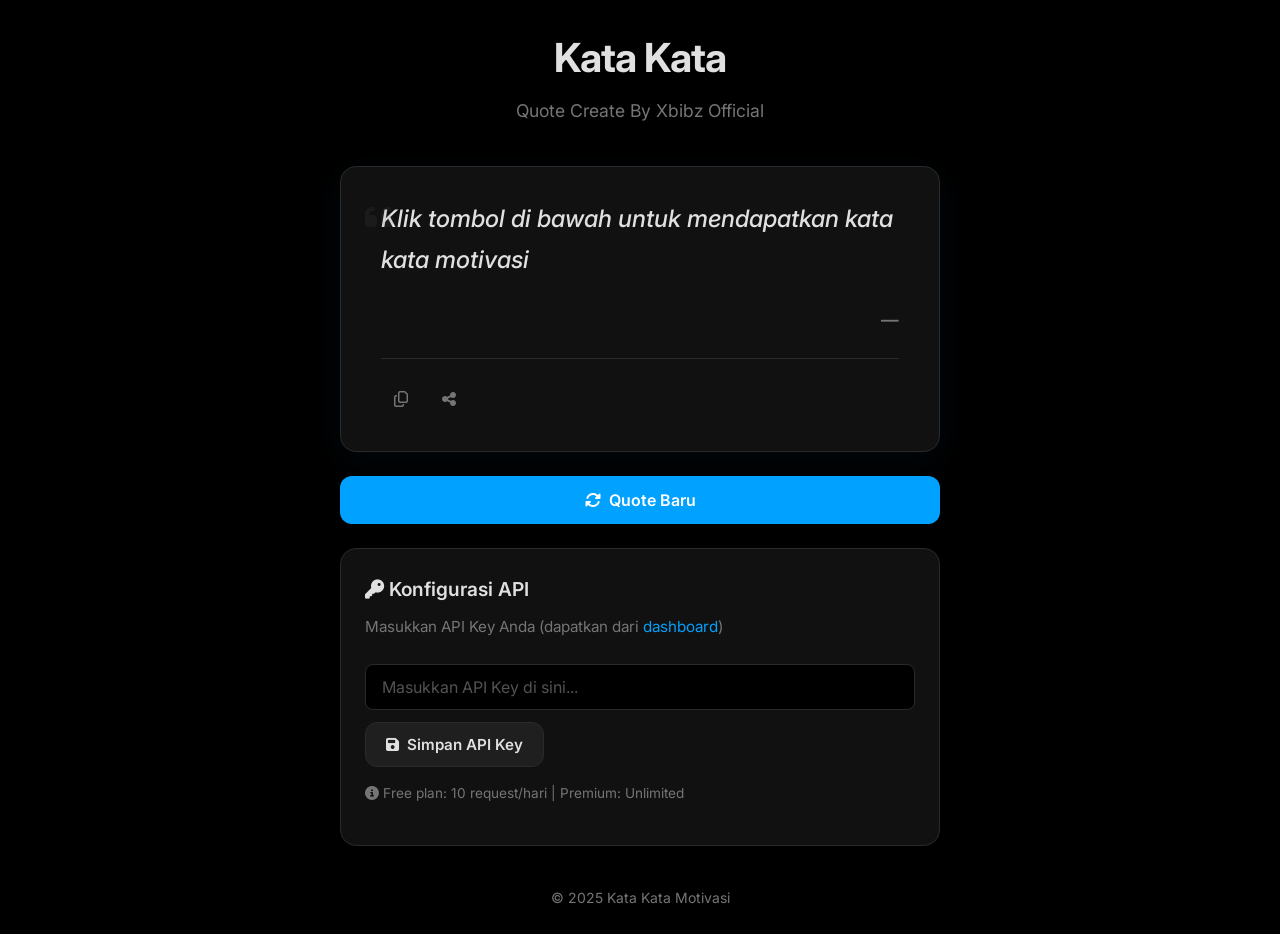
<file: index.html>
<!DOCTYPE html>
<html lang="id">
<head>
    <meta charset="UTF-8">
    <meta name="viewport" content="width=device-width, initial-scale=1.0">
    <title>Kata Kata Quote</title>
    <link rel="stylesheet" href="https://cdnjs.cloudflare.com/ajax/libs/font-awesome/6.4.0/css/all.min.css">
    
    <link rel="preconnect" href="https://fonts.googleapis.com">
    <link rel="preconnect" href="https://fonts.gstatic.com" crossorigin>
    <link href="https://fonts.googleapis.com/css2?family=Inter:wght@400;500;600;700&display=swap" rel="stylesheet">
    
    <meta name="description" content="Testing API QUOTE By Xbibz Official">

    <style>
        :root {
            /* TEMA AMOLED MODERN
              - Latar belakang hitam pekat (#000000) untuk AMOLED.
              - Permukaan (surface) abu-abu sangat gelap untuk kontras.
              - Aksen biru elektrik untuk tampilan "canggih".
              - Teks off-white (#e0e0e0) agar lebih nyaman di mata daripada putih pekat.
            */
            --bg: #000000;
            --surface: #111111;
            --surface-hover: #1f1f1f;
            --border: #2a2a2a;
            --text-primary: #e0e0e0;
            --text-secondary: #757575;
            --accent: #00A1FF;
            --accent-hover: #007BFF;
            --error: #FF5252;
            --success: #00C853;
        }

        * {
            margin: 0;
            padding: 0;
            box-sizing: border-box;
        }

        html {
            /* Efek scroll yang lebih mulus */
            scroll-behavior: smooth;
        }

        body {
            font-family: 'Inter', system-ui, -apple-system, BlinkMacSystemFont, 'Segoe UI', Roboto, sans-serif;
            background: var(--bg);
            color: var(--text-primary);
            min-height: 100vh;
            display: grid;
            place-items: center;
            padding: 24px;
            line-height: 1.7;
            /* Anti-aliasing untuk teks yang lebih tajam */
            -webkit-font-smoothing: antialiased;
            -moz-osx-font-smoothing: grayscale;
        }

        .container {
            width: 100%;
            max-width: 600px;
            display: flex;
            flex-direction: column;
            gap: 24px;
        }

        /* --- Header --- */
        .header {
            text-align: center;
            margin-bottom: 16px;
        }

        .header h1 {
            font-size: 2.5rem;
            font-weight: 700;
            color: var(--text-primary);
            letter-spacing: -1px;
        }

        .header p {
            color: var(--text-secondary);
            font-size: 1.1rem;
            margin-top: 4px;
        }

        /* --- Kartu Quote Utama --- */
        .quote-card {
            background: var(--surface);
            border: 1px solid var(--border);
            border-radius: 16px;
            padding: 32px 40px;
            position: relative;
            /* Bayangan halus dengan warna aksen untuk efek "canggih" */
            box-shadow: 0 8px 32px rgba(0, 161, 255, 0.05);
        }

        .quote-icon {
            position: absolute;
            top: 24px;
            left: 24px;
            font-size: 2rem;
            color: var(--text-secondary);
            opacity: 0.1;
        }

        .quote-text {
            font-size: 1.5rem;
            font-weight: 500;
            color: var(--text-primary);
            margin-bottom: 24px;
            font-style: italic;
        }

        .quote-author {
            color: var(--accent);
            font-size: 1.1rem;
            text-align: right;
            font-weight: 600;
        }
        
        /* Tanda hubung "—" sebelum nama author */
        .quote-author::before {
            content: '— ';
            color: var(--text-secondary);
        }

        /* --- Meta & Aksi Quote --- */
        .quote-meta {
            display: flex;
            justify-content: space-between;
            align-items: center;
            margin-top: 24px;
            padding-top: 20px;
            border-top: 1px solid var(--border);
            font-size: 0.9rem;
            color: var(--text-secondary);
        }

        .quote-actions {
            display: flex;
            gap: 8px;
        }

        /* --- Tombol --- */
        .btn, .icon-btn {
            cursor: pointer;
            border: none;
            border-radius: 12px;
            font-family: 'Inter', sans-serif;
            font-weight: 600;
            transition: all 0.25s ease;
            display: inline-flex;
            align-items: center;
            justify-content: center;
            gap: 8px;
            text-decoration: none;
        }

        /* Tombol Utama (Primary) */
        .btn-primary {
            background: var(--accent);
            color: #ffffff;
            padding: 14px 28px;
            font-size: 1rem;
            width: 100%;
        }

        .btn-primary:hover {
            background: var(--accent-hover);
            transform: translateY(-2px);
            box-shadow: 0 4px 15px rgba(0, 161, 255, 0.2);
        }

        /* Tombol Ikon (Copy, Share) */
        .icon-btn {
            background: transparent;
            color: var(--text-secondary);
            width: 40px;
            height: 40px;
            font-size: 1rem;
            border-radius: 50%; /* Bulat sempurna */
        }

        .icon-btn:hover {
            color: var(--accent);
            background: rgba(0, 161, 255, 0.1);
        }

        /* --- Notifikasi (Loading, Error, Success) --- */
        .notification {
            padding: 14px;
            border-radius: 8px;
            margin-top: 16px;
            display: none; /* Sembunyi secara default */
            text-align: center;
            font-weight: 500;
        }

        .loading {
            color: var(--text-secondary);
            font-style: italic;
        }

        .error {
            background: rgba(255, 82, 82, 0.05);
            color: var(--error);
            border: 1px solid var(--error);
        }

        .success {
            background: rgba(0, 200, 83, 0.05);
            color: var(--success);
            border: 1px solid var(--success);
        }

        /* --- Konfigurasi API --- */
        .api-config {
            background: var(--surface);
            border: 1px solid var(--border);
            border-radius: 16px;
            padding: 24px;
        }

        .api-config h3 {
            font-size: 1.2rem;
            font-weight: 600;
            color: var(--text-primary);
            margin-bottom: 8px;
        }

        .api-config p {
            color: var(--text-secondary);
            font-size: 0.95rem;
            margin-bottom: 16px;
        }

        .api-config p a {
            color: var(--accent);
            text-decoration: none;
        }
        .api-config p a:hover {
            text-decoration: underline;
        }
        
        .api-key-input {
            background: var(--bg); /* Latar belakang input = latar belakang body */
            border: 1px solid var(--border);
            color: var(--text-primary);
            padding: 12px 16px;
            border-radius: 8px;
            margin: 8px 0 12px;
            width: 100%;
            font-size: 1rem;
            font-family: 'Inter', sans-serif;
            transition: all 0.25s ease;
        }

        .api-key-input:focus {
            outline: none;
            border-color: var(--accent);
            /* Efek glow saat fokus */
            box-shadow: 0 0 0 3px rgba(0, 161, 255, 0.2);
        }

        .api-key-input::placeholder {
            color: var(--text-secondary);
            opacity: 0.7;
        }

        /* Tombol Simpan (Sekunder) */
        .btn-secondary {
            background: var(--surface-hover);
            color: var(--text-primary);
            border: 1px solid var(--border);
            padding: 12px 20px;
            font-size: 0.95rem;
        }

        .btn-secondary:hover {
            background: var(--surface);
            border-color: var(--text-secondary);
        }
        
        .api-config .success {
            margin-bottom: 0;
            margin-top: 12px;
        }

        /* --- Footer --- */
        .footer {
            margin-top: 16px;
            color: var(--text-secondary);
            font-size: 0.875rem;
            text-align: center;
        }

        /* --- Responsif --- */
        @media (max-width: 640px) {
            body {
                padding: 16px;
            }

            .container {
                gap: 20px;
            }

            .header h1 {
                font-size: 2rem;
            }
            .header p {
                font-size: 1rem;
            }

            .quote-card {
                padding: 24px;
            }

            .quote-text {
                font-size: 1.25rem;
            }
        }
    </style>
</head>
<body>

    <main class="container">

        <header class="header">
            <h1>Kata Kata</h1>
            <p>Quote Create By Xbibz Official</p>
        </header>

        <section class="quote-card">
            <div class="quote-icon">
                <i class="fas fa-quote-left"></i>
            </div>
            <div class="quote-text" id="quoteText">
                Klik tombol di bawah untuk mendapatkan kata kata motivasi
            </div>
            <div class="quote-author" id="quoteAuthor"></div>
            
            <div class="quote-meta">
                <div class="quote-actions">
                    <button class="icon-btn" onclick="copyQuote()" title="Salin Quote" id="copyButton">
                        <i class="far fa-copy"></i>
                    </button>
                    <button class="icon-btn" onclick="shareQuote()" title="Bagikan Quote">
                        <i class="fas fa-share-alt"></i>
                    </button>
                </div>
                <div id="quoteLength"></div>
            </div>
        </section>

        <div class="controls">
            <button class="btn btn-primary" onclick="getRandomQuote()">
                <i class="fas fa-sync-alt"></i> Quote Baru
            </button>
        </div>

        <div class="notification loading" id="loading">
            <i class="fas fa-spinner fa-spin"></i> Memuat quote...
        </div>
        <div class="notification error" id="error"></div>

        <section class="api-config">
            <h3><i class="fas fa-key"></i> Konfigurasi API</h3>
            <p>Masukkan API Key Anda (dapatkan dari <a href="https://katakataquote.netlify.app" target="_blank">dashboard</a>)</p>
            <input type="password" class="api-key-input" id="apiKeyInput" placeholder="Masukkan API Key di sini..." />
            <button class="btn btn-secondary" onclick="saveApiKey()">
                <i class="fas fa-save"></i> Simpan API Key
            </button>
            <div class="notification success" id="successMessage">
                <i class="fas fa-check-circle"></i> API Key berhasil disimpan!
            </div>
            <p style="margin-top: 15px; font-size: 0.85rem;">
                <i class="fas fa-info-circle"></i> Free plan: 10 request/hari | Premium: Unlimited
            </p>
        </section>

        <footer class="footer">
            <p>© 2025 Kata Kata Motivasi</p>
        </footer>

    </main>

    <script>
        // Ambil elemen DOM
        const quoteTextEl = document.getElementById('quoteText');
        const quoteAuthorEl = document.getElementById('quoteAuthor');
        const quoteLengthEl = document.getElementById('quoteLength');
        const apiKeyInput = document.getElementById('apiKeyInput');
        const loadingEl = document.getElementById('loading');
        const errorEl = document.getElementById('error');
        const successEl = document.getElementById('successMessage');

        let apiKey = localStorage.getItem('katakata_api_key') || '';

        // Fungsi untuk menampilkan notifikasi (error atau success)
        function showNotification(element, message, duration = 3000) {
            element.textContent = message;
            element.style.display = 'block';
            
            if (duration) {
                setTimeout(() => {
                    element.style.display = 'none';
                }, duration);
            }
        }

        // Simpan API Key
        function saveApiKey() {
            const newKey = apiKeyInput.value.trim();
            if (newKey) {
                apiKey = newKey;
                localStorage.setItem('katakata_api_key', apiKey);
                showNotification(successEl, 'API Key berhasil disimpan!');
            } else {
                showNotification(errorEl, 'Masukkan API Key yang valid!');
            }
        }

        // Muat API Key saat halaman dibuka
        window.onload = function() {
            if (apiKey) {
                apiKeyInput.value = apiKey;
                // Ambil quote pertama jika API key sudah ada
                getRandomQuote();
            }
        };

        // Get random quote
        async function getRandomQuote() {
            // Reset notifikasi
            loadingEl.style.display = 'block';
            errorEl.style.display = 'none';

            if (!apiKey) {
                showNotification(errorEl, 'Silakan masukkan API Key di bagian Konfigurasi API!');
                loadingEl.style.display = 'none';
                return;
            }

            // --- PERBAIKAN CORS ---
            // Kode asli menggunakan proxy 'proxy.corsfix.com'.
            // Ini adalah 'hack' dan sering tidak stabil.
            // Solusi yang TEPAT adalah memanggil API secara langsung.
            // 
            // JIKA INI GAGAL di GitHub Pages, itu berarti server API
            // (katakataquote.netlify.app) tidak mengirimkan header
            // 'Access-Control-Allow-Origin: *' atau
            // 'Access-Control-Allow-Origin: 'https-username.github.io''.
            //
            // Pemilik API (mungkin Anda, Xbibz Official) harus
            // mengkonfigurasi fungsi Netlify mereka untuk mengizinkan
            // permintaan dari domain GitHub Pages Anda.
            //
            // Saya telah menghapus proxy untuk solusi yang bersih dan benar.
            const apiUrl = 'https://katakataquote.netlify.app/api/get-quote';

            try {
                const response = await fetch(apiUrl, {
                    headers: {
                        'x-api-key': apiKey,
                        'Content-Type': 'application/json'
                    }
                });

                if (!response.ok) {
                    // Coba tangkap pesan error dari API jika ada
                    let errorMsg = `Gagal mengambil quote. Status: ${response.status}`;
                    try {
                        const errorData = await response.json();
                        errorMsg = errorData.message || errorMsg;
                    } catch (e) {
                        // biarkan pesan error default
                    }
                    throw new Error(errorMsg);
                }

                const data = await response.json();

                // Logika untuk menampilkan data (lebih kuat)
                let text = 'Tidak ada quote ditemukan.';
                let author = '';

                if (data.quote || data.kutipan || data.text) {
                    text = data.quote || data.kutipan || data.text;
                    author = data.author || data.penulis || '';
                } else if (Array.isArray(data) && data.length > 0) {
                    const item = data[0];
                    text = item.quote || item.kutipan || item.text || JSON.stringify(item);
                    author = item.author || item.penulis || '';
                } else if (typeof data === 'object' && data !== null) {
                    text = JSON.stringify(data, null, 2);
                }

                quoteTextEl.textContent = text;
                quoteAuthorEl.textContent = author;
                
                // Update panjang karakter
                quoteLengthEl.textContent = `${text.length} karakter`;

            } catch (err) {
                // Tampilkan error CORS atau error lainnya
                let errorToShow = err.message;
                if (err instanceof TypeError && err.message.includes('Failed to fetch')) {
                    errorToShow = "Gagal terhubung ke API. Ini mungkin masalah CORS atau jaringan. Pastikan server API mengizinkan domain ini.";
                }
                
                showNotification(errorEl, `Error: ${errorToShow}`, 5000);
                quoteTextEl.textContent = 'Gagal memuat quote. Coba lagi nanti.';
                quoteAuthorEl.textContent = '';
                quoteLengthEl.textContent = '';
            } finally {
                loadingEl.style.display = 'none';
            }
        }

        // Copy quote
        function copyQuote() {
            const quoteText = quoteTextEl.textContent;
            const quoteAuthor = quoteAuthorEl.textContent;
            
            const fullQuote = quoteAuthor ? `"${quoteText}" - ${quoteAuthor}` : `"${quoteText}"`;
            
            navigator.clipboard.writeText(fullQuote).then(() => {
                // Feedback visual modern
                const copyButton = document.getElementById('copyButton');
                const originalIcon = copyButton.innerHTML;
                
                copyButton.innerHTML = '<i class="fas fa-check"></i>';
                copyButton.style.color = 'var(--success)';
                
                setTimeout(() => {
                    copyButton.innerHTML = originalIcon;
                    copyButton.style.color = '';
                }, 2000);
            }).catch(() => {
                showNotification(errorEl, 'Gagal menyalin quote. Silakan salin manual.');
            });
        }

        // Share quote
        function shareQuote() {
            const quoteText = quoteTextEl.textContent;
            const quoteAuthor = quoteAuthorEl.textContent;
            
            const fullQuote = quoteAuthor ? `"${quoteText}" - ${quoteAuthor}` : `"${quoteText}"`;
            
            if (navigator.share) {
                navigator.share({
                    title: 'Kata Kata Motivasi',
                    text: fullQuote,
                    url: window.location.href
                }).catch(err => {
                    console.log('Error sharing:', err);
                });
            } else {
                // Fallback jika 'share' tidak didukung
                copyQuote();
                showNotification(successEl, 'Fitur Share tidak didukung. Quote telah disalin!', 3000);
            }
        }
    </script>
</body>
</html>
</file>
